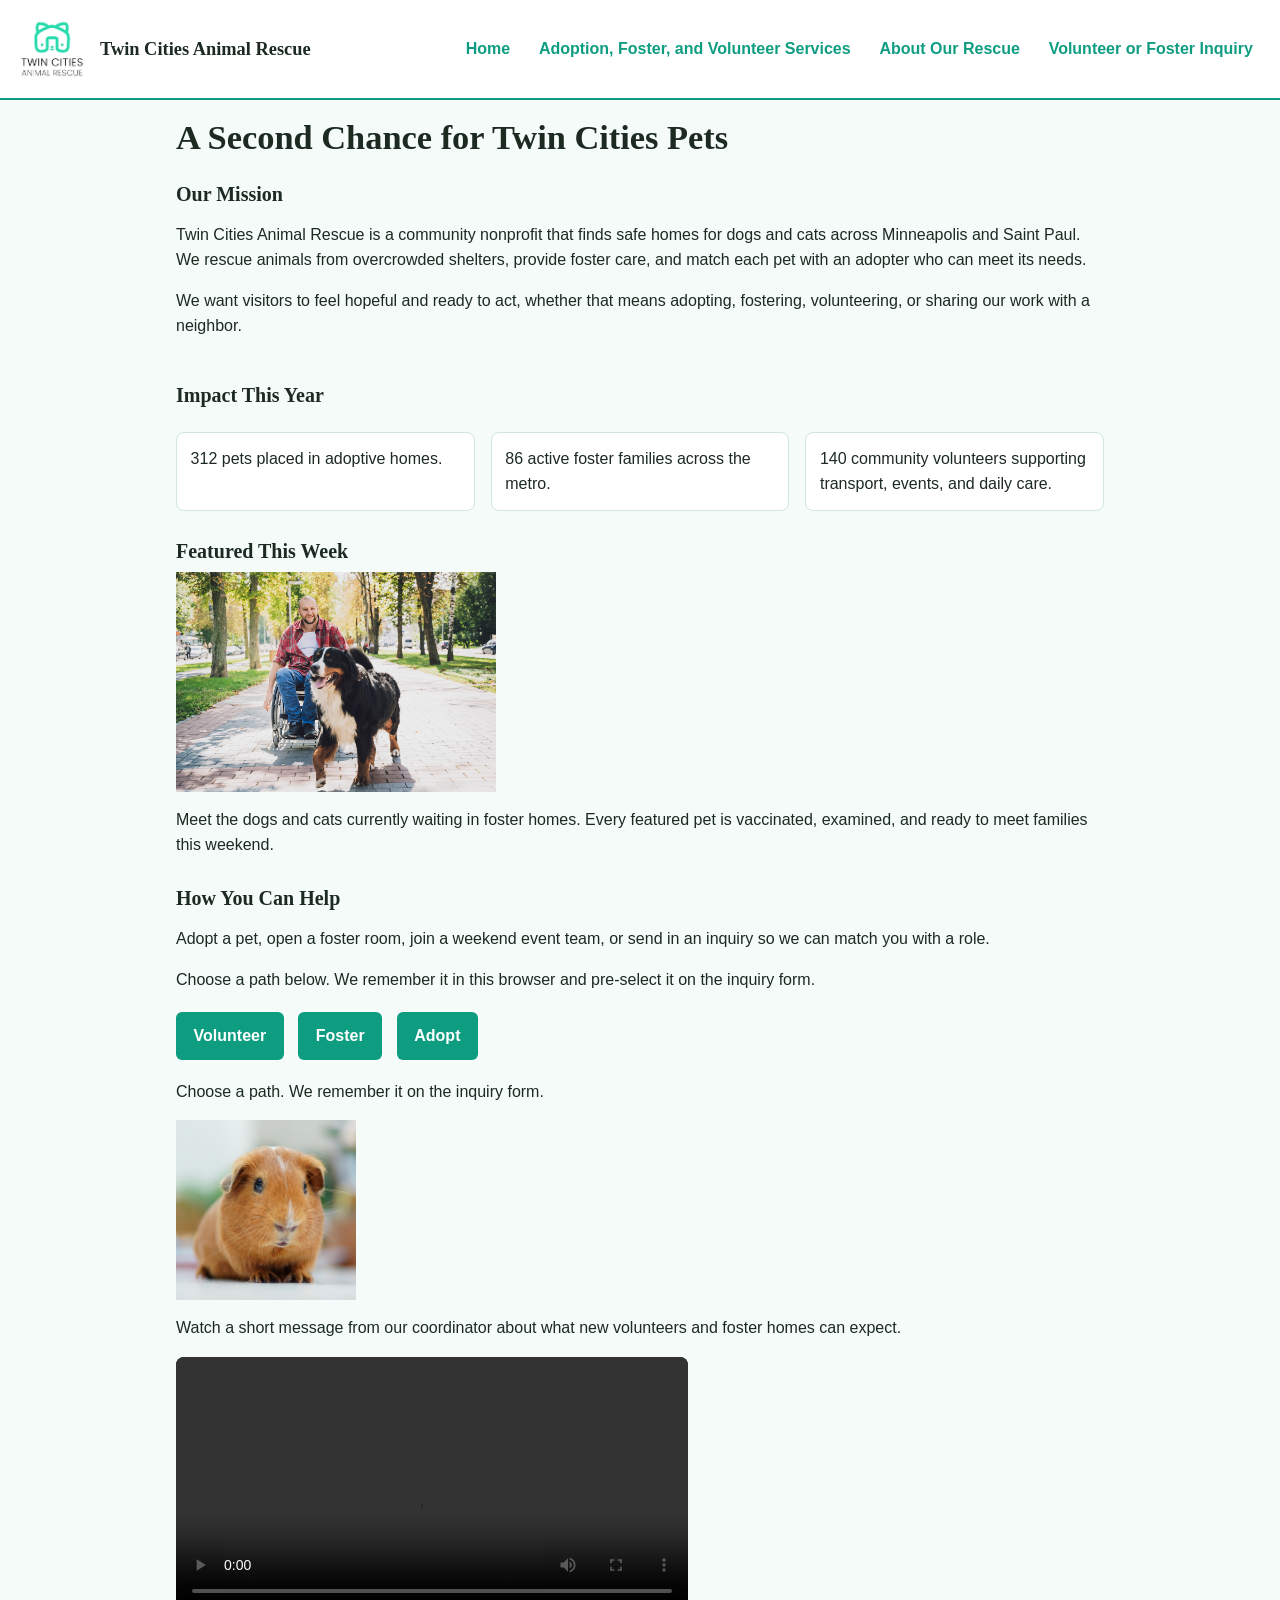
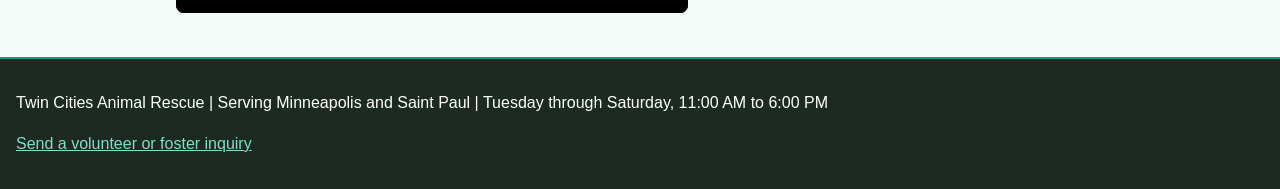
<file: index.html>
<!DOCTYPE html>
<html lang="en">
<head>
  <meta charset="UTF-8">
  <meta name="viewport" content="width=device-width, initial-scale=1.0">
  <title>Twin Cities Animal Rescue | Home</title>
  <link rel="stylesheet" href="styles.css">
</head>
<body>
  <header>
    <p>
      <img src="rescue-logo_c.png" width="72" alt="Twin Cities Animal Rescue circular logo">
      Twin Cities Animal Rescue
    </p>
    <nav>
      <ul>
        <li><a href="index.html">Home</a></li>
        <li><a href="services.html">Adoption, Foster, and Volunteer Services</a></li>
        <li><a href="about.html">About Our Rescue</a></li>
        <li><a href="contact.html">Volunteer or Foster Inquiry</a></li>
      </ul>
    </nav>
  </header>
  <main>
    <h1>A Second Chance for Twin Cities Pets</h1>
    <section>
      <h2>Our Mission</h2>
      <p>Twin Cities Animal Rescue is a community nonprofit that finds safe homes for dogs and cats across Minneapolis and Saint Paul. We rescue animals from overcrowded shelters, provide foster care, and match each pet with an adopter who can meet its needs.</p>
      <p>We want visitors to feel hopeful and ready to act, whether that means adopting, fostering, volunteering, or sharing our work with a neighbor.</p>
    </section>
    <section class="impact-stats">
      <h2>Impact This Year</h2>
      <p>312 pets placed in adoptive homes.</p>
      <p>86 active foster families across the metro.</p>
      <p>140 community volunteers supporting transport, events, and daily care.</p>
    </section>
    <section>
      <h2>Featured This Week</h2>
      <picture>
        <source media="(min-width: 800px)" srcset="rescue-feature-large_c.png">
        <img src="rescue-feature-small_c.png" width="320" alt="A smiling man in a wheelchair on a tree-lined path beside a large Bernese mountain dog">
      </picture>
      <p>Meet the dogs and cats currently waiting in foster homes. Every featured pet is vaccinated, examined, and ready to meet families this weekend.</p>
    </section>
    <section>
      <h2>How You Can Help</h2>
      <p>Adopt a pet, open a foster room, join a weekend event team, or send in an inquiry so we can match you with a role.</p>
      <p>Choose a path below. We remember it in this browser and pre-select it on the inquiry form.</p>
      <div id="help-buttons"></div>
      <p id="help-summary">Choose a path. We remember it on the inquiry form.</p>
      <p>
        <img src="rescue-pet_c.png" width="180" alt="Orange guinea pig with a white blaze looking toward the camera">
      </p>
      <p>Watch a short message from our coordinator about what new volunteers and foster homes can expect.</p>
      <div class="media-card">
        <video controls preload="metadata">
          <source src="rescue-message_c.mp4" type="video/mp4">
          Your browser does not support embedded video. The coordinator message welcomes new volunteers and foster families and explains how Twin Cities Animal Rescue matches people with pets that need care.
        </video>
      </div>
    </section>
  </main>
  <footer>
    <p>Twin Cities Animal Rescue | Serving Minneapolis and Saint Paul | Tuesday through Saturday, 11:00 AM to 6:00 PM</p>
    <p><a href="contact.html">Send a volunteer or foster inquiry</a></p>
  </footer>
  <script src="script.js"></script>
</body>
</html>
</file>
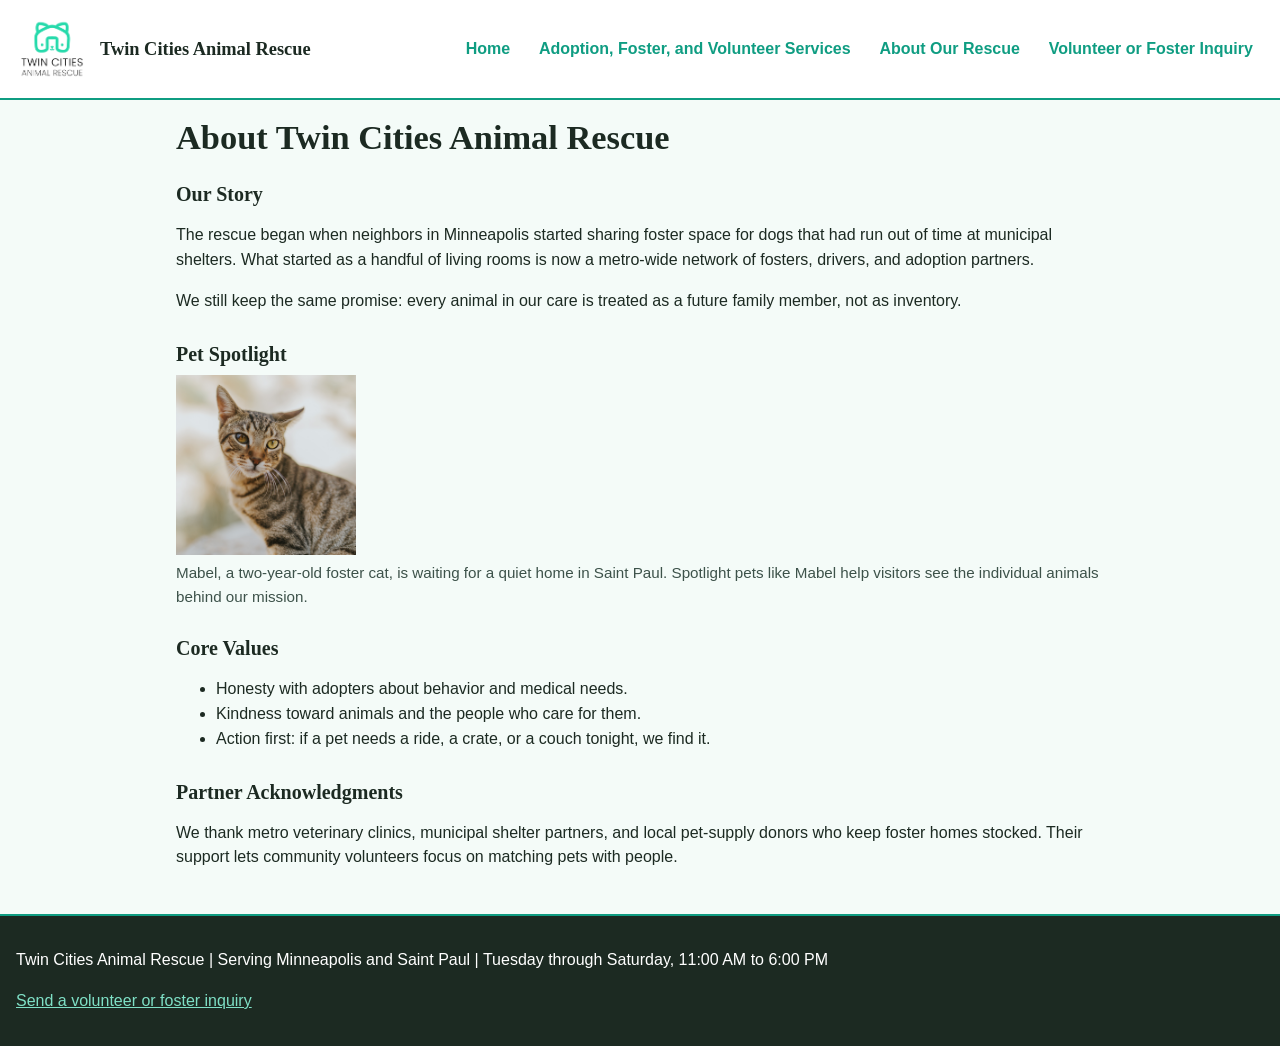
<file: about.html>
<!DOCTYPE html>
<html lang="en">
<head>
  <meta charset="UTF-8">
  <meta name="viewport" content="width=device-width, initial-scale=1.0">
  <title>Twin Cities Animal Rescue | About Our Rescue</title>
  <link rel="stylesheet" href="styles.css">
</head>
<body>
  <header>
    <p>
      <img src="rescue-logo_c.png" width="72" alt="Twin Cities Animal Rescue circular logo">
      Twin Cities Animal Rescue
    </p>
    <nav>
      <ul>
        <li><a href="index.html">Home</a></li>
        <li><a href="services.html">Adoption, Foster, and Volunteer Services</a></li>
        <li><a href="about.html">About Our Rescue</a></li>
        <li><a href="contact.html">Volunteer or Foster Inquiry</a></li>
      </ul>
    </nav>
  </header>
  <main>
    <h1>About Twin Cities Animal Rescue</h1>
    <section>
      <h2>Our Story</h2>
      <p>The rescue began when neighbors in Minneapolis started sharing foster space for dogs that had run out of time at municipal shelters. What started as a handful of living rooms is now a metro-wide network of fosters, drivers, and adoption partners.</p>
      <p>We still keep the same promise: every animal in our care is treated as a future family member, not as inventory.</p>
    </section>
    <section>
      <h2>Pet Spotlight</h2>
      <figure>
        <img src="rescue-pet-spotlight_c.png" width="180" alt="Brown tabby cat with green-gold eyes looking toward the camera">
        <figcaption>Mabel, a two-year-old foster cat, is waiting for a quiet home in Saint Paul. Spotlight pets like Mabel help visitors see the individual animals behind our mission.</figcaption>
      </figure>
    </section>
    <section>
      <h2>Core Values</h2>
      <ul>
        <li>Honesty with adopters about behavior and medical needs.</li>
        <li>Kindness toward animals and the people who care for them.</li>
        <li>Action first: if a pet needs a ride, a crate, or a couch tonight, we find it.</li>
      </ul>
    </section>
    <section>
      <h2>Partner Acknowledgments</h2>
      <p>We thank metro veterinary clinics, municipal shelter partners, and local pet-supply donors who keep foster homes stocked. Their support lets community volunteers focus on matching pets with people.</p>
    </section>
  </main>
  <footer>
    <p>Twin Cities Animal Rescue | Serving Minneapolis and Saint Paul | Tuesday through Saturday, 11:00 AM to 6:00 PM</p>
    <p><a href="contact.html">Send a volunteer or foster inquiry</a></p>
  </footer>
  <script src="script.js"></script>
</body>
</html>
</file>
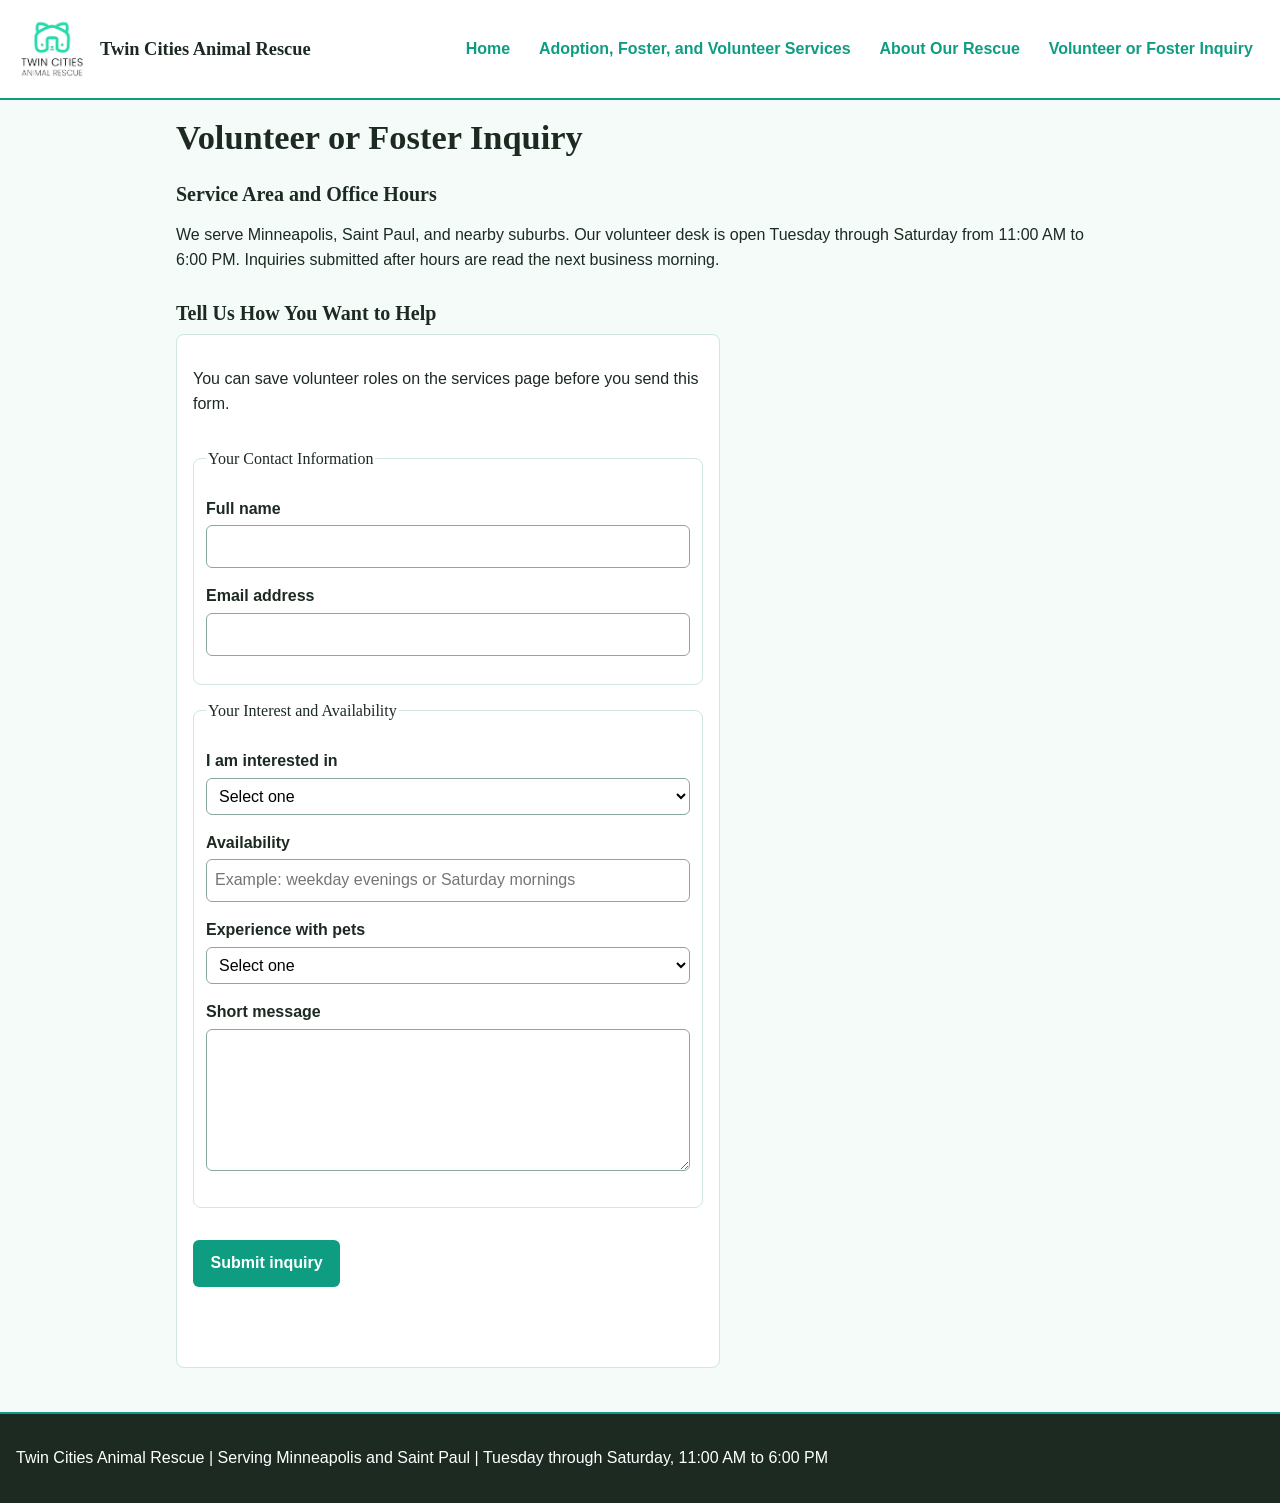
<file: contact.html>
<!DOCTYPE html>
<html lang="en">
<head>
  <meta charset="UTF-8">
  <meta name="viewport" content="width=device-width, initial-scale=1.0">
  <title>Twin Cities Animal Rescue | Volunteer or Foster Inquiry</title>
  <link rel="stylesheet" href="styles.css">
</head>
<body>
  <header>
    <p>
      <img src="rescue-logo_c.png" width="72" alt="Twin Cities Animal Rescue circular logo">
      Twin Cities Animal Rescue
    </p>
    <nav>
      <ul>
        <li><a href="index.html">Home</a></li>
        <li><a href="services.html">Adoption, Foster, and Volunteer Services</a></li>
        <li><a href="about.html">About Our Rescue</a></li>
        <li><a href="contact.html">Volunteer or Foster Inquiry</a></li>
      </ul>
    </nav>
  </header>
  <main>
    <h1>Volunteer or Foster Inquiry</h1>
    <section>
      <h2>Service Area and Office Hours</h2>
      <p>We serve Minneapolis, Saint Paul, and nearby suburbs. Our volunteer desk is open Tuesday through Saturday from 11:00 AM to 6:00 PM. Inquiries submitted after hours are read the next business morning.</p>
    </section>
    <section>
      <h2>Tell Us How You Want to Help</h2>
      <form id="inquiry-form" action="#" method="post" novalidate>
        <p id="restore-note" hidden></p>
        <p id="saved-roles-note"></p>
        <fieldset>
          <legend>Your Contact Information</legend>
          <p>
            <label for="full-name">Full name</label>
            <input id="full-name" name="full-name" type="text" maxlength="80" autocomplete="name">
            <span class="field-error" id="full-name-error"></span>
          </p>
          <p>
            <label for="email">Email address</label>
            <input id="email" name="email" type="email" autocomplete="email">
            <span class="field-error" id="email-error"></span>
          </p>
        </fieldset>
        <fieldset>
          <legend>Your Interest and Availability</legend>
          <p>
            <label for="interest-type">I am interested in</label>
            <select id="interest-type" name="interest-type">
              <option value="">Select one</option>
              <option value="volunteer">Volunteer</option>
              <option value="foster">Foster</option>
              <option value="adoption">Adoption information</option>
            </select>
            <span class="field-error" id="interest-type-error"></span>
          </p>
          <p>
            <label for="availability">Availability</label>
            <input id="availability" name="availability" type="text" maxlength="120" placeholder="Example: weekday evenings or Saturday mornings">
          </p>
          <p>
            <label for="pet-experience">Experience with pets</label>
            <select id="pet-experience" name="pet-experience">
              <option value="">Select one</option>
              <option value="none">No recent pet experience</option>
              <option value="some">Some experience with dogs or cats</option>
              <option value="experienced">Experienced caregiver or former foster</option>
            </select>
          </p>
          <p>
            <label for="message">Short message</label>
            <textarea id="message" name="message" maxlength="500" rows="5"></textarea>
            <span class="field-error" id="message-error"></span>
          </p>
        </fieldset>
        <p>
          <button type="submit">Submit inquiry</button>
        </p>
        <p id="form-status" role="status"></p>
      </form>
    </section>
  </main>
  <footer>
    <p>Twin Cities Animal Rescue | Serving Minneapolis and Saint Paul | Tuesday through Saturday, 11:00 AM to 6:00 PM</p>
  </footer>
  <script src="script.js"></script>
</body>
</html>
</file>
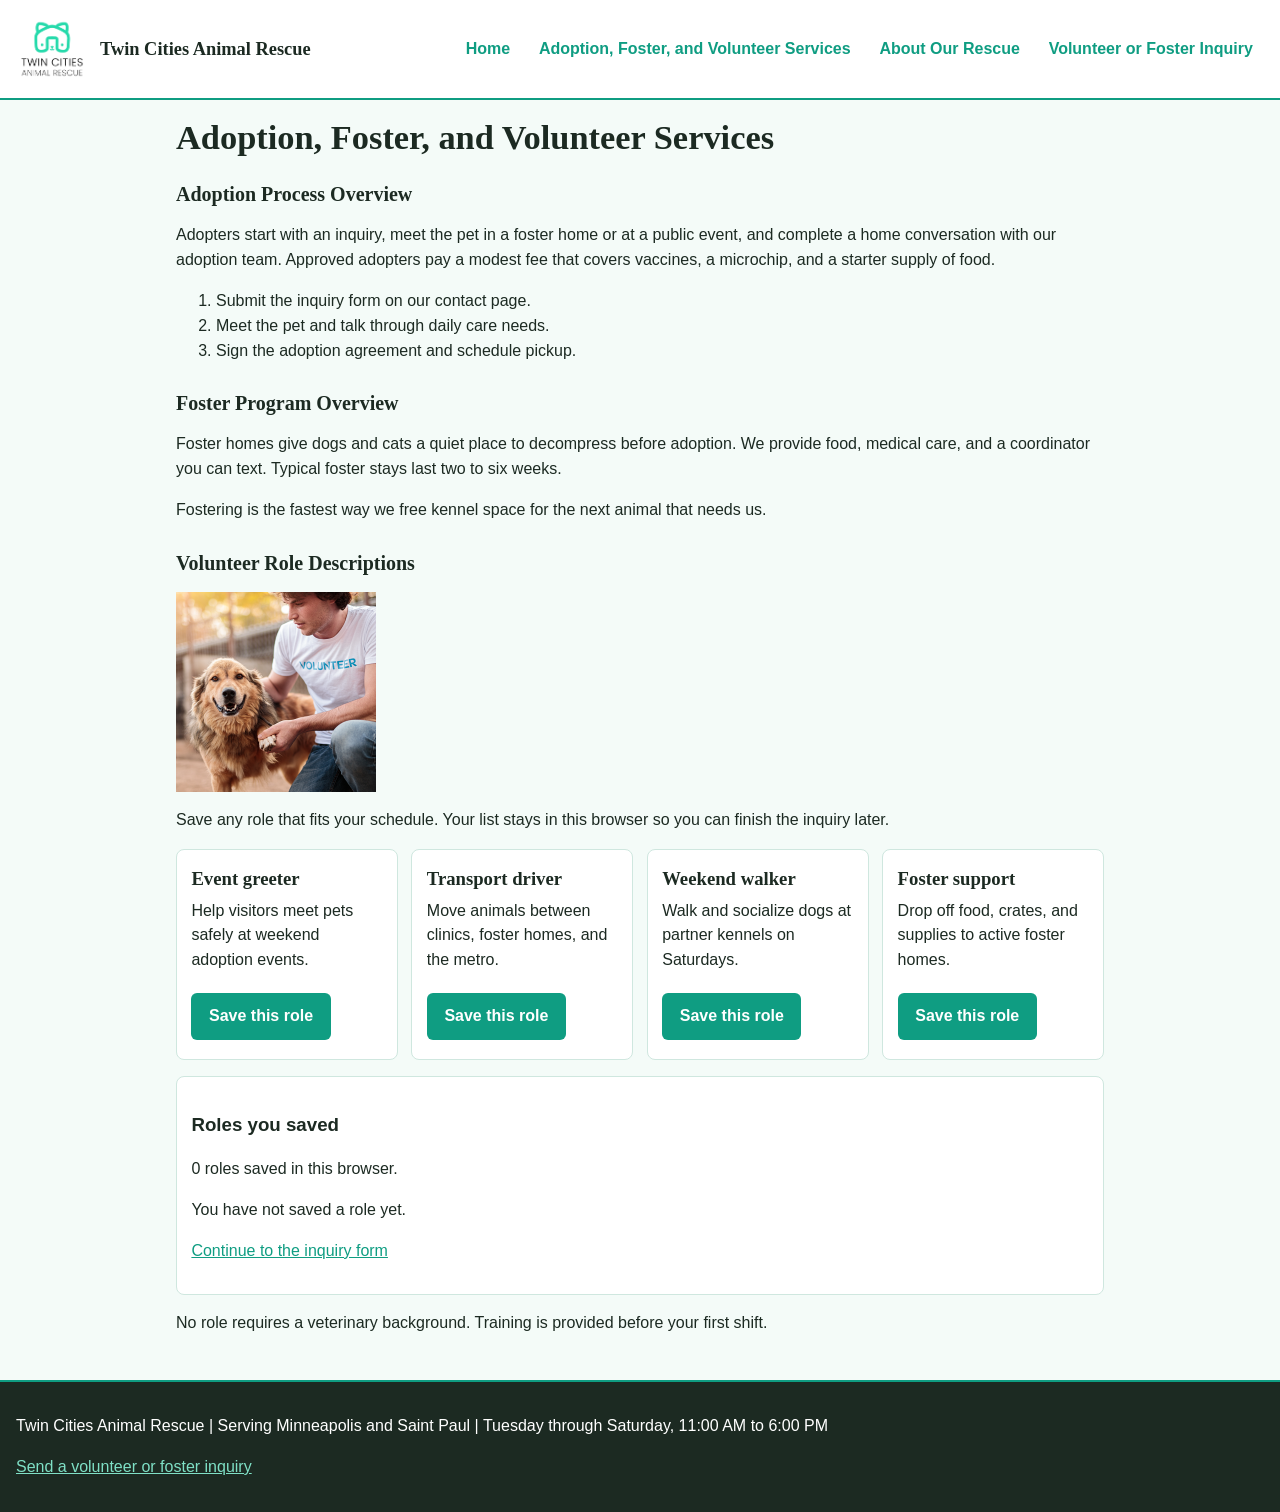
<file: services.html>
<!DOCTYPE html>
<html lang="en">
<head>
  <meta charset="UTF-8">
  <meta name="viewport" content="width=device-width, initial-scale=1.0">
  <title>Twin Cities Animal Rescue | Adoption, Foster, and Volunteer Services</title>
  <link rel="stylesheet" href="styles.css">
</head>
<body>
  <header>
    <p>
      <img src="rescue-logo_c.png" width="72" alt="Twin Cities Animal Rescue circular logo">
      Twin Cities Animal Rescue
    </p>
    <nav>
      <ul>
        <li><a href="index.html">Home</a></li>
        <li><a href="services.html">Adoption, Foster, and Volunteer Services</a></li>
        <li><a href="about.html">About Our Rescue</a></li>
        <li><a href="contact.html">Volunteer or Foster Inquiry</a></li>
      </ul>
    </nav>
  </header>
  <main>
    <h1>Adoption, Foster, and Volunteer Services</h1>
    <section>
      <h2>Adoption Process Overview</h2>
      <p>Adopters start with an inquiry, meet the pet in a foster home or at a public event, and complete a home conversation with our adoption team. Approved adopters pay a modest fee that covers vaccines, a microchip, and a starter supply of food.</p>
      <ol>
        <li>Submit the inquiry form on our contact page.</li>
        <li>Meet the pet and talk through daily care needs.</li>
        <li>Sign the adoption agreement and schedule pickup.</li>
      </ol>
    </section>
    <section>
      <h2>Foster Program Overview</h2>
      <p>Foster homes give dogs and cats a quiet place to decompress before adoption. We provide food, medical care, and a coordinator you can text. Typical foster stays last two to six weeks.</p>
      <p>Fostering is the fastest way we free kennel space for the next animal that needs us.</p>
    </section>
    <section>
      <h2>Volunteer Role Descriptions</h2>
      <p>
        <img src="rescue-volunteer_c.png" width="200" alt="Volunteer in a white shirt labeled Volunteer holding a golden mixed-breed dog's paw">
      </p>
      <p>Save any role that fits your schedule. Your list stays in this browser so you can finish the inquiry later.</p>
      <div id="role-list"></div>
      <aside id="saved-roles">
        <h3>Roles you saved</h3>
        <p id="saved-count">0 roles saved in this browser.</p>
        <ul id="saved-list"></ul>
        <p id="saved-empty">You have not saved a role yet.</p>
        <p><a href="contact.html">Continue to the inquiry form</a></p>
      </aside>
      <p>No role requires a veterinary background. Training is provided before your first shift.</p>
    </section>
  </main>
  <footer>
    <p>Twin Cities Animal Rescue | Serving Minneapolis and Saint Paul | Tuesday through Saturday, 11:00 AM to 6:00 PM</p>
    <p><a href="contact.html">Send a volunteer or foster inquiry</a></p>
  </footer>
  <script src="script.js"></script>
</body>
</html>
</file>
<file: styles.css>
/* Twin Cities Animal Rescue
   Colors: cream #F4FBF8, white #FFFFFF, ink #1C2A22, teal #0F9D82
   Fonts: Georgia (headings), Arial (body)
   Mobile-first + Flexbox + one media query at 700px
*/

* {
  box-sizing: border-box;
}

body {
  margin: 0;
  font-family: Arial, Helvetica, sans-serif;
  font-size: 16px;
  line-height: 1.55;
  color: #1c2a22;
  background-color: #f4fbf8;
}

img,
video {
  max-width: 100%;
  height: auto;
  display: block;
}

header img {
  width: 72px;
  height: auto;
}

a {
  color: #0f9d82;
}

a:hover,
a:focus {
  color: #0b7a66;
}

header,
footer {
  background-color: #ffffff;
  border-bottom: 2px solid #0f9d82;
}

footer {
  border-bottom: none;
  border-top: 2px solid #0f9d82;
  background-color: #1c2a22;
  color: #ffffff;
}

footer a {
  color: #7fe0c6;
}

header,
main,
footer {
  padding: 1rem;
}

header {
  display: flex;
  flex-direction: column;
  gap: 0.75rem;
}

header p {
  display: flex;
  align-items: center;
  gap: 0.75rem;
  margin: 0;
  font-family: Georgia, "Times New Roman", serif;
  font-size: 1.15rem;
  font-weight: bold;
}

nav ul {
  display: flex;
  flex-direction: column;
  gap: 0.4rem;
  list-style: none;
  margin: 0;
  padding: 0;
}

nav a {
  display: block;
  padding: 0.55rem 0.7rem;
  text-decoration: none;
  font-weight: bold;
  border-radius: 6px;
}

nav a:hover,
nav a:focus {
  background-color: #f4fbf8;
}

main {
  max-width: 960px;
  margin: 0 auto;
}

h1,
h2,
legend {
  font-family: Georgia, "Times New Roman", serif;
  line-height: 1.25;
  color: #1c2a22;
}

h1 {
  font-size: 1.75rem;
  margin-top: 0;
}

h2 {
  font-size: 1.25rem;
  margin-bottom: 0.5rem;
}

section {
  margin-bottom: 1.75rem;
}

#impact,
.impact {
  display: flex;
  flex-direction: column;
  gap: 0.75rem;
}

form {
  display: flex;
  flex-direction: column;
  gap: 1rem;
  background-color: #ffffff;
  padding: 1rem;
  border: 1px solid #cfe7df;
  border-radius: 8px;
}

fieldset {
  border: 1px solid #cfe7df;
  border-radius: 8px;
  padding: 0.75rem;
  margin: 0;
}

label {
  display: block;
  font-weight: bold;
  margin-bottom: 0.25rem;
}

input,
select,
textarea,
button {
  font: inherit;
  width: 100%;
  max-width: 100%;
}

input,
select,
textarea {
  padding: 0.5rem;
  border: 1px solid #8aa89d;
  border-radius: 6px;
  background-color: #ffffff;
}

button {
  width: auto;
  background-color: #0f9d82;
  color: #ffffff;
  border: none;
  border-radius: 6px;
  padding: 0.7rem 1.1rem;
  font-weight: bold;
  cursor: pointer;
}

button:hover,
button:focus {
  background-color: #0b7a66;
}

figure {
  margin: 0;
}

figcaption {
  margin-top: 0.4rem;
  font-size: 0.95rem;
  color: #3d524a;
}

video {
  width: 100%;
  max-width: 32rem;
}

.media-card {
  max-width: 32rem;
  margin: 0.75rem 0 1.25rem;
  background-color: #1c2a22;
  border-radius: 8px;
  overflow: hidden;
}

.media-card video {
  display: block;
  width: 100%;
  max-width: 32rem;
  height: auto;
}

.help-choice,
.role-card button {
  width: auto;
  margin: 0.25rem 0.4rem 0.25rem 0;
}

#help-buttons {
  display: flex;
  flex-wrap: wrap;
  gap: 0.5rem;
  margin: 0.75rem 0;
}

.help-choice.is-selected {
  background-color: #1c2a22;
}

#role-list {
  display: flex;
  flex-direction: column;
  gap: 0.85rem;
  margin: 1rem 0;
}

.role-card {
  background-color: #ffffff;
  border: 1px solid #cfe7df;
  border-radius: 8px;
  padding: 0.9rem;
}

.role-card h3 {
  font-family: Georgia, "Times New Roman", serif;
  margin: 0 0 0.35rem;
}

.role-card p {
  margin-top: 0;
}

.role-card.is-saved {
  border-color: #0f9d82;
  background-color: #eaf8f4;
}

#saved-roles {
  background-color: #ffffff;
  border: 1px solid #cfe7df;
  border-radius: 8px;
  padding: 0.9rem;
  margin: 1rem 0;
}

.field-error {
  display: block;
  color: #9b1c1c;
  font-size: 0.92rem;
  margin-top: 0.3rem;
}

input[aria-invalid="true"],
select[aria-invalid="true"],
textarea[aria-invalid="true"] {
  border-color: #9b1c1c;
}

#form-status {
  font-weight: bold;
}

#restore-note {
  background-color: #eaf8f4;
  border: 1px solid #0f9d82;
  border-radius: 8px;
  padding: 0.7rem 0.85rem;
  font-weight: bold;
}

@media (min-width: 700px) {
  header {
    flex-direction: row;
    align-items: center;
    justify-content: space-between;
  }

  nav ul {
    flex-direction: row;
    flex-wrap: wrap;
  }

  h1 {
    font-size: 2.15rem;
  }

  .impact-stats {
    display: flex;
    flex-wrap: wrap;
    gap: 1rem;
  }

  .impact-stats h2 {
    flex-basis: 100%;
  }

  .impact-stats p {
    flex: 1 1 180px;
    background-color: #ffffff;
    border: 1px solid #cfe7df;
    border-radius: 8px;
    padding: 0.85rem;
    margin: 0;
  }

  form {
    max-width: 34rem;
  }

  #role-list {
    flex-direction: row;
    flex-wrap: wrap;
  }

  .role-card {
    flex: 1 1 220px;
  }
}
</file>
